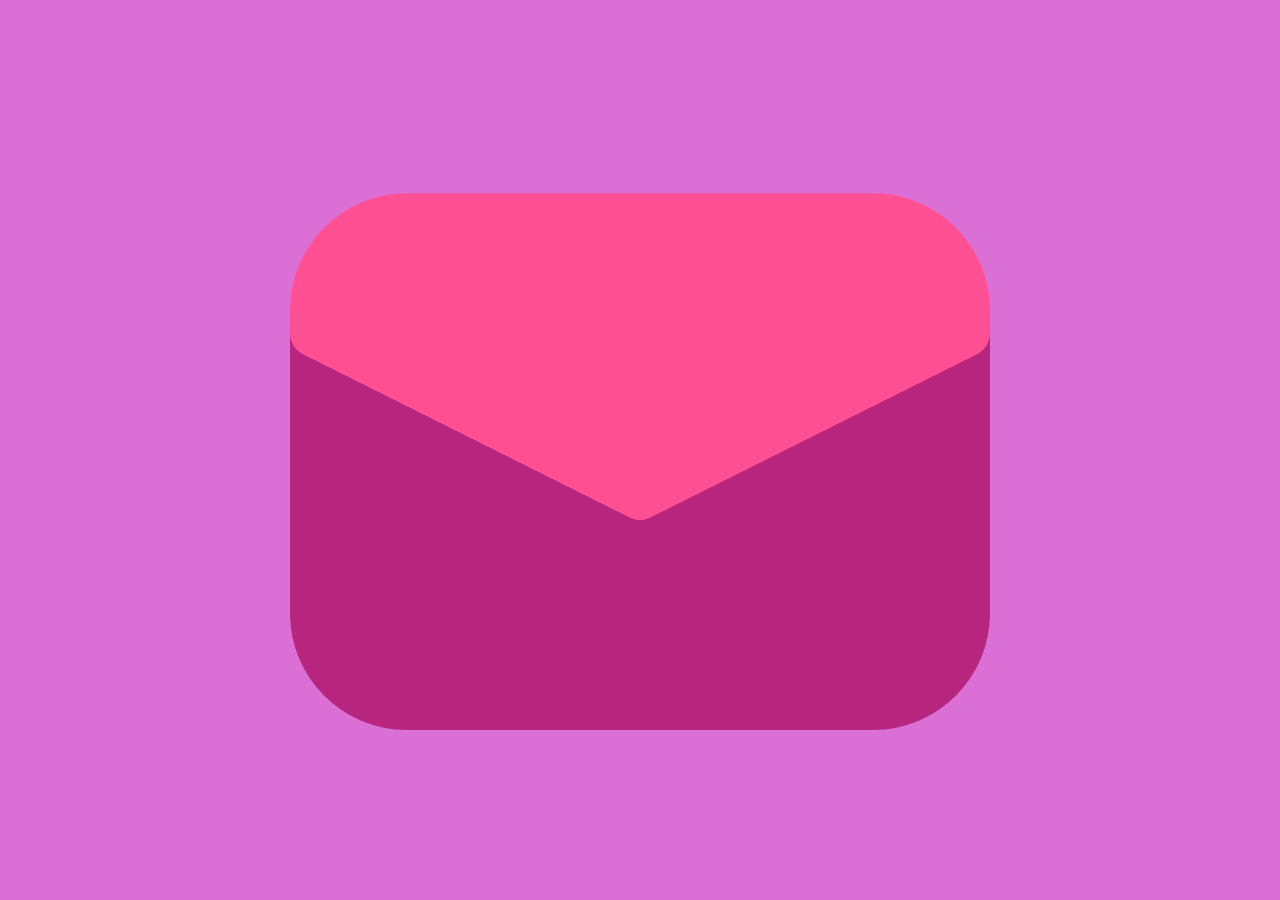
<file: index.html>
<!DOCTYPE html>
<html lang="en">
<head>
    <meta charset="UTF-8">
    <meta name="viewport" content="width=device-width, initial-scale=1.0">
    <link rel="stylesheet" href="style.css">
    <title>HAMSTER HUB</title>
</head>
<body>
    <div class="container">
        <h1>To Hiw</h1>
        <div class="subcontainer">
            <p>คำคม : ไอ จาม มันไม่ดี.. งั้นขอไอจีได้ปะ</p>
            <p>สถานะ : โสด</p>
            <p>คอนแทค : iG:p.phx_zx</p>
        </div>
        <div class="loves">
            <img class="love" src="love.svg">   
            <img class="hiw1" src="hiw.svg">
            <img class="hiw2" src="hiw.svg">
        </div>
    </div>
</body>
</html>
</file>
<file: style.css>
@import url('https://fonts.googleapis.com/css2?family=Noto+Sans+Thai:wght@100..900&display=swap');

* {
    margin: 0;
    padding: 0;
    box-sizing: border-box;
    font-family: "Noto Sans Thai", sans-serif;
}

body {
    background-color: #DA70D6;
}

@keyframes popup {
    0% {
        scale: 0%;
        opacity: 0%;
    }
    20% {
        scale: 50%;
        opacity: 20%;
    }
    40% {
        scale: 25%;
        opacity: 40%;
    }
    60% {
        scale: 75%;
        opacity: 60%;
    }
    80% {
        scale: 50%;
        opacity: 80%;
    }
    100% {
        scale: 100%;
        opacity: 100%;
    }
}


.container {
    height: 100vh;
    width: 100vw;
    display: flex;
    justify-content: center;
    align-items: center;
    flex-direction: column;
    position: relative;
    overflow: hidden;
    animation: popup 0.5s forwards;
}

.loves {
    position: absolute;
    top: 50%;
    left: 50%;
    transform: translate(-50%, -50%);
    width: 700px;
    height: 700px;
}

h1 {
    font-size: 70px;
    text-align: center;
    margin-bottom: 50px;
    color: white;
}

.subcontainer {
    display: flex;
    flex-direction: column;
    justify-content: center;
    align-items: center;
}

.subcontainer p {
    font-size: 20px;
    font-weight: 600;
    color: white;
    margin: 5px 0;
}

.love {
    position: absolute;
    width: 100%;
    transition: 0.5s;
}

.loves:hover .love {
    opacity: 0;
    scale: 110%;
}


@keyframes bounce {
    0% {
        top: 40%;
    }

    50% {
        top: 60%;
    }

    100% {
        top: 40%;
    }
}

@keyframes bounce2 {
    0% {
        top: 60%;
    }

    50% {
        top: 40%;
    }

    100% {
        top: 60%;
    }
}

@keyframes pop {
    0% {
        opacity: 100%;
    }

    100% {
        opacity: 0%;
    }
}

.hiw1 {
    position: absolute;
    width: 100px;
    top: 50%;
    left: 50%;
    transform: translate(-50%, -50%);
    transition: 0.5s;
    opacity: 0;
}

.loves:hover .hiw1 {
    left: 10%;
    opacity: 100%;
    animation: bounce 2s infinite;
}

.hiw2 {
    position: absolute;
    width: 100px;
    top: 50%;
    left: 50%;
    transform: translate(-50%, -50%);
    transition: 0.5s;
    opacity: 0;
}

.loves:hover .hiw2 {
    left: 90%;
    opacity: 100%;
    animation: bounce2 2s infinite;
}

.btn {
    display: flex;
    position: absolute;
    bottom: 15%;
    left: 50%;
    transform: translate(-50%, -50%);
    opacity: 0;
    transition: 0.5s;
}

.loves:hover .btn {
    opacity: 100%;
}

button {
    cursor: pointer;
    margin: 0 10px;
    padding: 5px 20px;
    font-size: 20px;
    font-size: 25px;
    color: white;
    border-radius: 1em;
    border: 0;
    box-shadow: 0 5px 10px 0 rgba(0, 0, 0, 0.2);
    font-weight: 700;
}

.show {
    background-color: #0f0;
    transition: 0.2s;
}

.color {
    background-color: rgb(255, 0, 166);
    transition: 0.2s;
}

.meme {
    background-color: rgb(255, 225, 0);
    transition: 0.2s;
}

.ig {
    top: 20%;
    left: 30%;
    position: absolute;
    background-color: rgb(196, 0, 111);
    opacity: 0;
    transition: 0.5s;
}

.loves:hover .ig {
    opacity: 100%;
}

.facebook {
    top: 20%;
    left: 44%;
    position: absolute;
    background-color: rgb(0, 72, 255);
    opacity: 0;
    transition: 0.5s;
}

.loves:hover .facebook {
    opacity: 100%;
}

#memeButton {
    padding: 1rem 2rem;
    font-size: 1.2rem;
    cursor: pointer;
}

#memeContainer img {
    position: absolute;
    max-width: 250px;
    max-height: 250px;
    transition: transform 0.3s ease;
}

#memeContainer img:hover {
    transform: scale(1.1);
}
</file>
